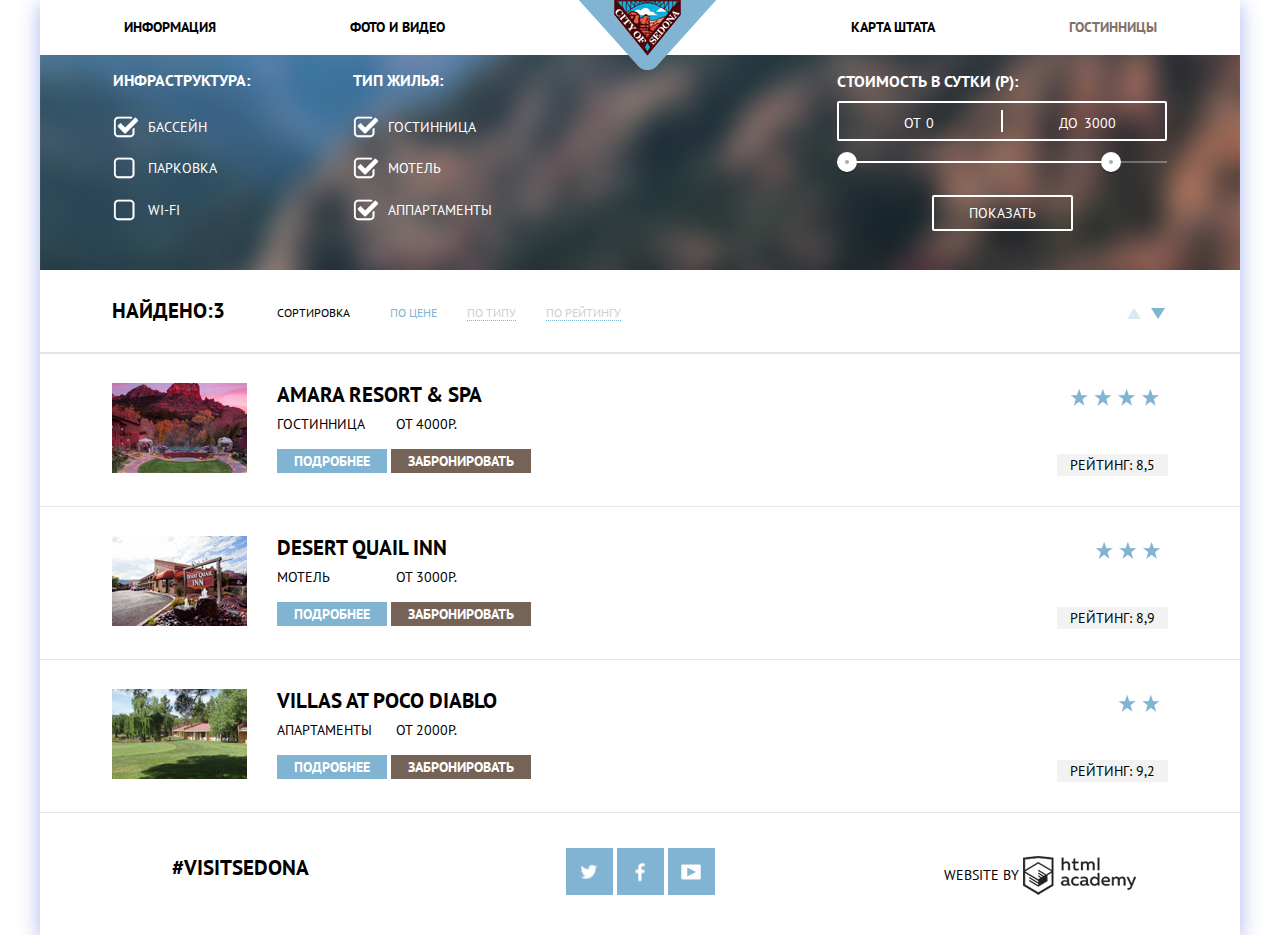
<file: hotels.html>
<!DOCTYPE html>
<html lang="ru">
	<head>
		<meta charset="utf-8">
		<title>Hotel "Sedona"</title>
		<link href="https://fonts.googleapis.com/css?family=PT+Sans:400,700&amp;subset=cyrillic" rel="stylesheet">
		<link rel="stylesheet" href="css/normalize.css">
		<link rel="stylesheet" href="css/style.css">
	</head>
	<body>	
	<div class="wrapper">
		<header class="main-header clearfix">
			
				<nav class="main-navigator container ">
					<ul>
						<li><a href="#">Информация</a></li>
						<li><a href="#">Фото и видео</a></li>
						<li class="main-logo"><a href="index.html"><img src="img/logo.png" alt="Логотип"></a></li>
						<li><a href="#">Карта штата</a></li>
						<li><a class="hotels-active">Гостинницы</a></li>
					</ul>
				</nav>
			
		</header>
		<section class="filters clearfix">
			
			<form name="infrastructure " class="infrastructure" method="post">
				<p>Инфраструктура: </p>
				<input type="checkbox" checked id="swim">
				<label for="swim">Бассейн</label>
				<input id="park" type="checkbox"><label for="park">Парковка</label>
				<input id="wifi" type="checkbox"><label for="wifi">Wi-fi</label>
			</form>
			<form name="apartment" class="apartment-type" method="post">
				<p>Тип жилья:</p>
				<input id="hotel" type="checkbox" checked><label for="hotel">Гостинница</label>
				<input id="motel" type="checkbox" checked><label for="motel">Мотель</label>
				<input id="appartam" type="checkbox" checked><label for="appartam">Аппартаменты</label>
			</form>
			<div class="filter-range">
				<p class="filter-range-title"> Стоимость в сутки (Р):</p>
				<div class="from-to">
					<label class="min-price">от <input name="min-price" value="0" type="text"></label>
					<label class="max-price">до <input name="max-price" value="3000" type="text"></label>
				</div>
				<div class="range-controls">
					<div class="scale">
						<div class="bar"></div>
						<div class="range-toggle range-toggle-min"></div>
						<div class="range-toggle range-toggle-max"></div>
					</div>
				</div>
				<button type="submit" class="btn-transparent">
					Показать
				</button>
			</div>	
		</section>
		<section class="hotels-list">
			<div class="sort-navigation clearfix">
				<div class="find">
					Найдено:3
				</div>
				<ul class="sorting">
					<li>сортировка</li>
					<li>по цене</li>
					<li class="inactive"> <span>по типу</span></li>
					<li class="inactive"><span>по рейтингу</span></li>

				</ul>
				<div class="rating-filter">
					<i>Up</i>
					<i>Down</i>
				</div>
			</div>	
			<div class="hotels-kind clearfix">
				<div class="hotel-image">
					<img src="img/amara.jpg" alt="Amara Resort" width="135" height="90">
				</div>
				<div class="hotel-content">
					<h2>Amara resort & spa </h2>
					<span> Гостинница</span>
					<span> от 4000р. </span>
					<div class="btn-details">
						<a href="#">Подробнее</a>
					</div>
					<div class="book-it">
						<a href="#">Забронировать</a>
					</div>
				</div>
				<div class="hotel-rating">
					<div class="str four_stars">
					</div>
					<div class="amount-rating">
						Рейтинг: 8,5
					</div>
				</div>
			</div>
			<div class="hotels-kind clearfix">
				<div class="hotel-image">
					<img src="img/desert.jpg" alt="Desert quail inn" width="135" height="90">
				</div>
				<div class="hotel-content">
					<h2>Desert quail inn </h2>
					<span>Мотель</span>
					<span> от 3000р. </span>
					<div class="btn-details">
						<a href="#">Подробнее</a>
					</div>
					<div class="book-it">
						<a href="#">Забронировать</a>
					</div>
				</div>
				<div class="hotel-rating">
					<div class="str three_stars">
					</div>
					<div class="amount-rating">
						Рейтинг: 8,9
					</div>
				</div>
			</div>
			<div class="hotels-kind clearfix">
				<div class="hotel-image">
					<img src="img/villas.jpg" alt="Villas at poco diablo" width="135" height="90">
				</div>
				<div class="hotel-content">
					<h2>Villas at poco diablo</h2>
					<span>Апартаменты</span>
					<span> от 2000р. </span>
					<div class="btn-details">
						<a href="#">Подробнее</a>
					</div>
					<div class="book-it">
						<a href="#">Забронировать</a>
					</div>
				</div>
				<div class="hotel-rating">
					<div class=" str two_stars">
					</div>
					<div class="amount-rating">
						Рейтинг: 9,2
					</div>
				</div>
			</div>

		</section>

		<footer class="hotels-footer">
			<p class="hashtag">#Visitsedona</p>
			<div class="footer-social">
				<a class="social-btn social-tg" href="#">Инстаграм</a>
				<a class="social-btn social-fb" href="#">Фейсбук</a>
				<a class="social-btn social-yout" href="#">Вконтакте</a>	
			</div>
			<div class="copyright">
				<span>Website by</span>
				<a href="#"></a>
			</div>
		</footer>
	</div>	
</body>
</html>
</file>
<file: css/style.css>
/*Главная Разметка*/

body {
	font-family: 'PT Sans', sans-serif;
	text-transform: uppercase;
	font-size: 14px;
}


.wrapper {
	width: 1200px;
	margin: 0 auto;
	box-shadow: 0 5px 20px rgba(29, 71, 210, 0.4);
}
.clearfix::after {
	content: "";
	display: table;
	clear: both;
}

.main-header {
	margin: 0 auto;
}

nav li .hotels-active{
	color: #827167;
}
.container {
	margin: 0 auto;
}
.main-navigator {
	text-align: center;
	min-height: 55px;
}
.main-navigator li{
	display: inline-block;
	vertical-align: middle;
	margin: 0 65px;
}

.main-navigator ul {
	padding: 0;
	margin: 0;
}

.main-navigator a {
	font-size: 14px;
	text-decoration: none;
	text-transform: uppercase;
	font-weight: bold;
	color: #000;
	font-family: 'PT Sans', sans-serif;
}

.main-navigator li img {
	margin-bottom: -20px
}


.index-logo {
	min-width: 508px;
	text-align: center;
	background-image: url(../img/background.jpg);
}

.index-logo img {
	margin-top: 75px;
	margin-bottom: 79px;
}

.tagline {
	margin-top: -4px;
	background-color: #fff;
	padding-bottom: 55px;
	text-align: center;
}
.tagline p {
	margin-top: 35px;
}

.tagline b {
	display: block;
	padding-top: 55px;
	font-size: 21px;
	font-weight: bold;
}

.left {
	float: left;
}
.right {
	float: right;
}
.main-text {
	width: 400px;
	text-align: center;
	padding:53px 55px;
	-webkit-box-sizing: border-box;
	-moz-box-sizing: border-box;
	box-sizing: border-box;
	color: #fff;
	background-color: #81B3D2;	
	min-height: 255px;
}

.main-text h2 {
	font-size: 21px;
}

.main-text p {
	margin: 0;
}
.main-text div {
	margin: 28px 0;
}

.features {
	padding: 55px 0 83px;
	background-color: #fff
}
.fi {
	display: inline-block;
	width: 74px;
	height: 76px;
}

.bg-Layer_12 {
	 background: url('../img/spritesheet.png') -5px -55px;
}

.bg-Layer_13 {
	background: url('../img/spritesheet.png') -178px 1px;
}

.bg-Layer_11 {
	background: url('../img/spritesheet.png') -104px -32px;
}

.features-text {
	-webkit-box-sizing: border-box;
	-moz-box-sizing: border-box;
	box-sizing: border-box;
	width: 400px;
	padding: 0 60px;
	float: left;
	text-align: center;
	
}
.features-text h2 {
	margin: 30px 0;
	font-size: 21px;
}

.features-text p {
	font-size: 14px;
	margin-bottom: 0;
}

.advices {
	min-height: 256px;
	background-color: #EEEEEE;
}
.advices-text {
	-webkit-box-sizing: border-box;
	-moz-box-sizing: border-box;
	box-sizing: border-box;
	float: left;
	width: 400px;
	text-align: center;
	margin: 43px 0 46px;
	vertical-align: top;
	padding: 0 65px;
	
}
.advices-text div {
	margin: 30px 0;
}

.advices-text:first-child {
	padding:0 93px;	
}
 
 .search-hotel {	
 	background-color: #fff;
 	text-align: center;
 }

 .search-hotel b {
 	display: inline-block;
 	font-size: 30px;
 	margin-top: 55px;
 	margin-bottom: 30px;
 }

 .search-hotel > p {
 	margin-bottom: 52px;
 }

.search-btn  {
	-webkit-box-sizing: border-box;
	-moz-box-sizing: border-box;
	box-sizing: border-box;
	display:inline-block;
 	 width: 573px;
 	min-height: 87px;
 	background-color: #766357;
 	margin: 0;
 	padding: 30px 0;
 	text-decoration: none;
 	color: #fff;
 	text-transform: uppercase;
 	font-weight: bold;
 	font-size: 21px;
 	position: relative;
 }

 .search-btn p {
 	font-size: 21px;
 	color: white;
 }


.form-booking {
	-webkit-box-sizing: border-box;
	-moz-box-sizing: border-box;
	box-sizing: border-box;
	padding: 40px 55px;
	margin: 0 auto;
	background-color: #fff;
	width: 573px;
	min-height: 395px;
	text-align: center;
	position: absolute;
	z-index: 2;
	left: 50%;
	transform: translate(-50%, 0);
	font-weight: bold;
}

.form-booking {
	display: none;
}

.form-booking-show {
	display: block;
	animation: show 0.5s;
}

@keyframes show {
	from {transform: translateX(-2000px);}
	71% {transform: translateX(-45%);}
	90% {transform: translateX(-52%);}
	to {transform: translateX(-50%);}
}



@keyframes error{
	from {transform: translateX(-50%);}
	 30%, 50%, 90% {transform: translateX(-48%);}
	 40%, 60%, 80% {transform: translateX(-52%);}
	to {transform: translateX(-50%);}
}

.form-booking-error{
	animation: error 0.4s;
}

 .form-booking .input-line{
 	padding: 15px 0;
 }

.form-booking input {
	background-color: #f2f2f2;
	font-weight: bold;
	border: none;
	font-size: 14px;
	padding: 12px;
	color: #000;
	position: relative;
}

.input-line {
	position: relative;
}

.form-booking input:hover{
	background-color: #EBEBEB;
}

.form-booking input:focus {
	outline: 2px solid #e5e5e5;
	background-color: #fff;
}
input[type="text"]::-webkit-input-placeholder{
	color: #000;
}

input[type="text"]::-moz-placeholder{
	color: #000;
}

.form-booking-show label[for="ch1"]:after,
.form-booking-show label[for="ch2"]:after {
	content: "";
	width: 21px;
	height: 22px;
	display: block;
	position: absolute;
	top: 25px;
	right: 20px;
	z-index: 3;
	background: url(../img/spritesheet.png) -178px -85px;
}

.form-booking-show label[for="ch1"]:hover:after,
.form-booking-show label[for="ch2"]:hover:after{
	background: url(../img/formsprites.png) -5px -39px;
}

.form-booking-show label[for="ch1"]:active:after,
.form-booking-show label[for="ch2"]:active:after{
	background: url(../img/formsprites.png) -5px -105px;
}

.booking-minus-plus input{
	width: 91px;
	text-align: center;
}



.booking-minus-plus .btn-grey {
	position: absolute;
	z-index: 3;
	border: none;
	background-color: red;
	outline: none;
}

.booking-minus-plus .icon-minus {
	background: url(../img/spritesheet.png) -5px -5px;
	 width: 12px;
    height: 3px;
    top: 18px;
    right: 93px;
    outline: none;
}

.booking-minus-plus .icon-minus:hover {
	background: url(../img/formsprites.png) -5px -5px;
}

.booking-minus-plus .icon-minus:active {
	background: url(../img/formsprites.png) -5px -71px;
}

.booking-minus-plus .icon-plus {
	background: url(../img/spritesheet.png) -154px -5px;
	 width: 11px;
    height: 11px;
    top: 14px;
    right: 10px;
}

.booking-minus-plus .icon-plus:hover {
	background: url(../img/formsprites.png) -5px -18px;
}

.booking-minus-plus .icon-plus:active {
	background: url(../img/formsprites.png) -5px -84px;
}

.booking-calendar {
	width: 326px;
	margin-left: 17px;
}

label[for="ch3"]{
	margin-right: 40px;
}
label[for="ch4"]{
	margin-right: 25px;
}
.booking-minus-plus:last-child {
	margin-left: 47px;
}

.booking-minus-plus {
	display: inline-block;
 	padding-bottom: 15px;
 	position: relative;
}

.form-btn-blue {
	border: none;
	background-color: #81B3D2;
	color: #fff;
	font-size: 21px;
	text-transform: uppercase;
	font-family: inherit;
	font-weight: bold;
	margin-top: 25px;
	padding: 0;
}

.form-btn-blue span {
	display: inline-block;
	padding: 18px 197px;
}

.form-btn-blue:hover {
	background-color: #669EC0;
}

.form-btn-blue:active {
	background-color: #5496BD;
}
.form-btn-blue span:active {
	opacity: 0.3;
}



.map-canvas iframe {
	-webkit-box-sizing: border-box;
	-moz-box-sizing: border-box;
	box-sizing: border-box;
 	width: 1200px;
 	min-height: 592px;
 	-webkit-box-shadow: none;
 	border-style: none;
 }
.map {
	position: relative;
}
 .main-footer {
 	text-align: center;
 	font-size: 0;
 	position: absolute;
 	bottom: 0;
 	background-color: #f9fbf5;
 	min-height: 120px;
 	width: 1200px;
 	opacity: 0.9;

 }

 .hashtag {
 	margin: 40px 0;
 	display: inline-block;
 	width: 400px;
 	
 	font-size: 21px;
 	font-weight: bold;
 }

 .footer-social {
 	margin: 35px 0;
 	display: inline-block;
 	width: 400px;
 	font-size: 14px;
 }

 .social-btn {
 	display: inline-block;
 	position: relative;
 	vertical-align: middle;
 	width: 47px;
 	height: 47px;
 	font-size: 0;
 	background: #81B3D2;

 	transition: background-color 0.25s;
 }

 .social-btn:hover {
 	background-color: #669ec0;
 }

 .social-btn:active {
 	background-color: #5496bd;
 }

.social-btn:active:before{
	opacity: 0.3;
}

 .social-btn:before {
 	content: "";
	position: absolute;
 	top: 50%;
 	left: 50%;
 	transform: translate(-50%, -50%);
 	background-image: url(../img/spritesheet.png);
 	background-repeat: no-repeat;
 	transition: opacity 0.25s;
 }

 .social-tg:before {
   width: 17px;
   height: 15px;
 	background-position: -178px -117px;
}


 .social-fb:before {
 	width: 10px;
   height: 19px;
 	background-position: -245px -85px;
 }

 .social-yout:before {
   width: 20px;
   height: 16px; 	
 	background-position: -237px -117px;
 }

 .copyright {
 	margin: 40px 0;
 	display: inline-block;
 	vertical-align: middle;
 	width: 400px;
 	font-size: 14px;
 }

.copyright span,
.copyright a
 {
	display: inline-block;	
	vertical-align: middle;
}

.copyright a{
	background: url(../img/html_logo.png);
	display: inline-block;
	width: 113px;
	height: 39px;
}
.copyright a:hover {
	background: url(../img/html_logo_hover.png);
}

.copyright a:active {
	background: url(../img/html_logo_active.png);

}






				/*Разметка Отелей*/

 .filters {
 	padding: 0 73px;
 	min-height: 215px;
 	background: url(../img/filter_background.jpg) no-repeat;
 	color: white;
 }

 .infrastructure  p,
 .apartment-type p {
 	font-size: 16px;
 	font-weight: bold;
 	margin-bottom: 30px;
 }

 input[type="checkbox"] {
 	display: none;
 }

input[type="checkbox"] + label {
	display: block;
	padding-left: 35px;
	position: relative;
	cursor: pointer;
}

input[type="checkbox"] + label:before {
	content: "";
	width: 22px;
	height: 22px;
	background: url(../img/spritesheet.png)-205px -117px;
	display: inline-block;
	position: absolute;
	left: 0;
	top: -3px;
}

input[type="checkbox"]:checked + label:before {
	content: "";
	 width: 26px;
    height: 22px;
	position: absolute;
	background: url(../img/spritesheet.png) -209px -85px;

}


 .filters .unchecked:before {
 	background-position: -205px -117px;
 	position: absolute;
 	left: 50px;
 }

 .filters .checked:before{
 	background-position: -209px -85px;
 	position: absolute;
 }

 .infrastructure {
 	display: block;
 	width: 240px;
 	float: left;
 	min-height: 160px;
 }

 .apartment-type {
 	display: block;
 	width: 288px;
 	float: left;
 	min-height: 160px;

 }

 .infrastructure label,
 .apartment-type label {
 	display: block;
 }

 .filters label {
 	margin-bottom: 25px;
 }


 

 .filters label:last-child {
 	margin: 0;
 }

 /*Форма с кнопками */
 .filter-range {
 	display: block;
 	width: 330px;
 	float: right;
 	min-height: 160px;
 }

 .filter-range-title{	
	margin-bottom: 9px;
	font-size: 16px;
	font-weight: bold;
	line-height: 21px;
}
 
.from-to {
	height: 36px;
	margin-bottom: 20px;
	border: 2px solid #fff;
	border-radius: 2px;
	font-size: 0;
	position: relative;
}

.from-to:after {
	content: "";
	position: absolute;
	top: 50%;
	left: 50%;

	width: 2px;
	height: 22px;

	background: #fff;
	transform: translate(-50%, -50%);
}

.from-to label{
	display: inline-block;
	
	font-size: 14px;
	line-height: 38px;
	vertical-align: top;

	cursor: pointer;
}

.from-to .min-price,
.from-to .max-price{
	width: 90px;
	padding-left: 65px;
}

.from-to input {
	width: 50px;
	margin: 0;

	color: inherit;
	font: inherit;

	background: none;
	border: none;
	outline: none;
}

.range-controls {
	position: relative;

	margin-bottom: 32px;
}

.range-controls .scale {
	height: 2px;

	background:	rgba(255, 255, 255, 0.3);

}

.range-controls .bar {
	width: 80%;
	height: 2px;

	background: #fff;
}

.range-toggle {
	position: absolute;
	top: -9px;

	width: 4px;
	height: 4px;

	background: #ababab;
	border: 8px solid #fff;
	border-radius: 50%;
	cursor: pointer;
	box-shadow: 0 2px 1px 0 rgba(0, 1, 1, 0.2);
}

.range-toggle:hover {
	background: #1c4f80;
}

.range-toggle-min{
	left: 0;
}

.range-toggle-max{
	left: 80%;
}

.btn-transparent {
	display: block;
	margin: 0 auto;
	padding: 6px 35px;

	font-size: 14px;
	line-height: 20px;
	color: #fff;
	text-transform: uppercase;

	background-color: transparent;
	border: 2px solid #fff;
	border-radius: 2px;
	outline: none;
	cursor: pointer;
	transition: background-color 0.25s ease, color 0.25s ease;
}

.btn-transparent:hover{
	background-color: #fff;
	color: #000
}
		/*Cортировка навигация*/

.sort-navigation {
	padding: 29px 6%;
	border-bottom: 2px solid #e5e5e5;
}


.find {
	font-size: 21px;
	text-transform: uppercase;
	font-weight: bold;
	float: left;
	width: 130px;
	margin-right: 35px;
}
.sorting { 
	margin: 0;
	padding: 0;
	float: left;

}
.sorting li {
	margin-right: 30px;
	padding-top: 7px;
	list-style-type: none;
	float: left;
	font-size: 12px;
	color: #81b3d2;
	cursor: pointer;
}

.sorting li:first-child {
	margin-right:40px;
	color: #000;
	cursor: default;
}
.sorting .inactive{
	border-bottom: 1px dotted #81b3d2;
}
.inactive span {
	color: #cfcfcf;
}

.inactive span:hover {
	color: #81B3D2;
}

.inactive span:active,
.sorting li:active {
	color: #000;
}

.rating-filter {
	padding-top: 7px;
	text-align: right;
	float: right;
	display: inline-block;
	width: 241px;
	font-size: 0;
}
.rating-filter i{
	position: relative;
	display: inline-block;
	width: 10px;
	height: 10px;
	margin: 0 7px;
}
.rating-filter i:nth-child(2):after {
	content: ''; 
    position: absolute; /* Абсолютное позиционирование */
    left: 0; 
    bottom: -10px; /* Положение треугольника */
    border: 7px solid transparent; /* Прозрачные границы */
    border-top: 11px solid #81B3D2; /* Добавляем треугольник */
    transition: border-color 0.25s ease;
}

.rating-filter i:first-child:after {
	content: ''; 
    position: absolute; /* Абсолютное позиционирование */
    left: 0; 
    bottom:-3px; /* Положение треугольника */
    border: 7px solid transparent; /* Прозрачные границы */
    border-bottom: 11px solid #81B3D2; /* Добавляем треугольник */
    opacity: 0.3;
	 transition: border-color 0.25s ease;	
}

.rating-filter i:first-child:hover:after {
	border-bottom-color: #000;
	opacity: 1;
}

.rating-filter i:first-child:active:after {
	border-bottom-color: #81B3D2;
	opacity: 1;
}

.rating-filter i:nth-child(2):hover:after {
	border-top-color: #000;
}

.rating-filter i:nth-child(2):active:after {
	border-top-color: #81B3D2;	
}


		/*Список отелей*/

.hotels-kind {
	padding: 29px 6%;
	border-bottom: 1px solid #e5e5e5;
	position: relative;
}

.hotel-image {
	float: left;
	margin-right: 30px;
}
.hotel-content {
	float: left;
	width: 260px;
	min-height: 94px;
	font-size: 14px;
	display: block;

}
.hotel-content span {
	display: inline-block;
}
.hotel-content h2 + span{
	width: 115px;
}
.hotel-content h2{
	margin: 0;
	padding: 0;
	font-size: 21px;
	font-weight: bold;
	font-family: 'PT Sans', sans-serif;
	margin-bottom: 9px;
	transition: color 0.25s ease;
	cursor: pointer;

}

.hotel-content h2:hover {
	color: #82B4D2;
}

.hotel-content h2:active {
	color: #CACACA;
}


.hotel-content div {
	display: inline-block;
}
.hotel-content a {
	display: inline-block;
	text-decoration: none;
	color: #fff;
	font-weight: bold;
	font-size: 14px;
	padding: 4px 17px;
	transition: opacity 0.25s ease;
}

.hotel-content a:active {
	opacity: 0.3;
}

.btn-details {
	margin-top: 17px;
	background-color: #81B3D2;
	transition: background-color 0.25s ease;
}

.btn-details:hover {
	background-color: #669EC0;
}

.btn-details:active {
	background-color: #5496BD;
}

.book-it {
	background-color: #766357;
	transition: background-color 0.25s ease;
}

.book-it:hover {
	background-color: #604E43;
}

.book-it:active {
	background-color: #503E33;
}

.hotel-rating {
	margin-top: 71px;
	background-color: #F2F2F2;
	float: right;
	padding: 3px 13px;
}

.str {

	position: absolute;
	background: url(../img/spritesheet.png);
	top: 35px;
}

.four_stars {
	 width: 89px;
    height: 17px;
    background-position: -5px -32px;
}

.three_stars {
	 width: 65px;
    height: 17px;
    background-position: -79px -5px;
    right: 80px;
}

.two_stars {
	 width: 42px;
    height: 17px;
    background-position: -27px -5px;
    right: 80px;
}
.hotels-footer {
 	text-align: center;
 	font-size: 0;
 	bottom: 0;
 	position: relative;
 	min-height: 120px;
 	width: 1200px;	
 }
</file>
